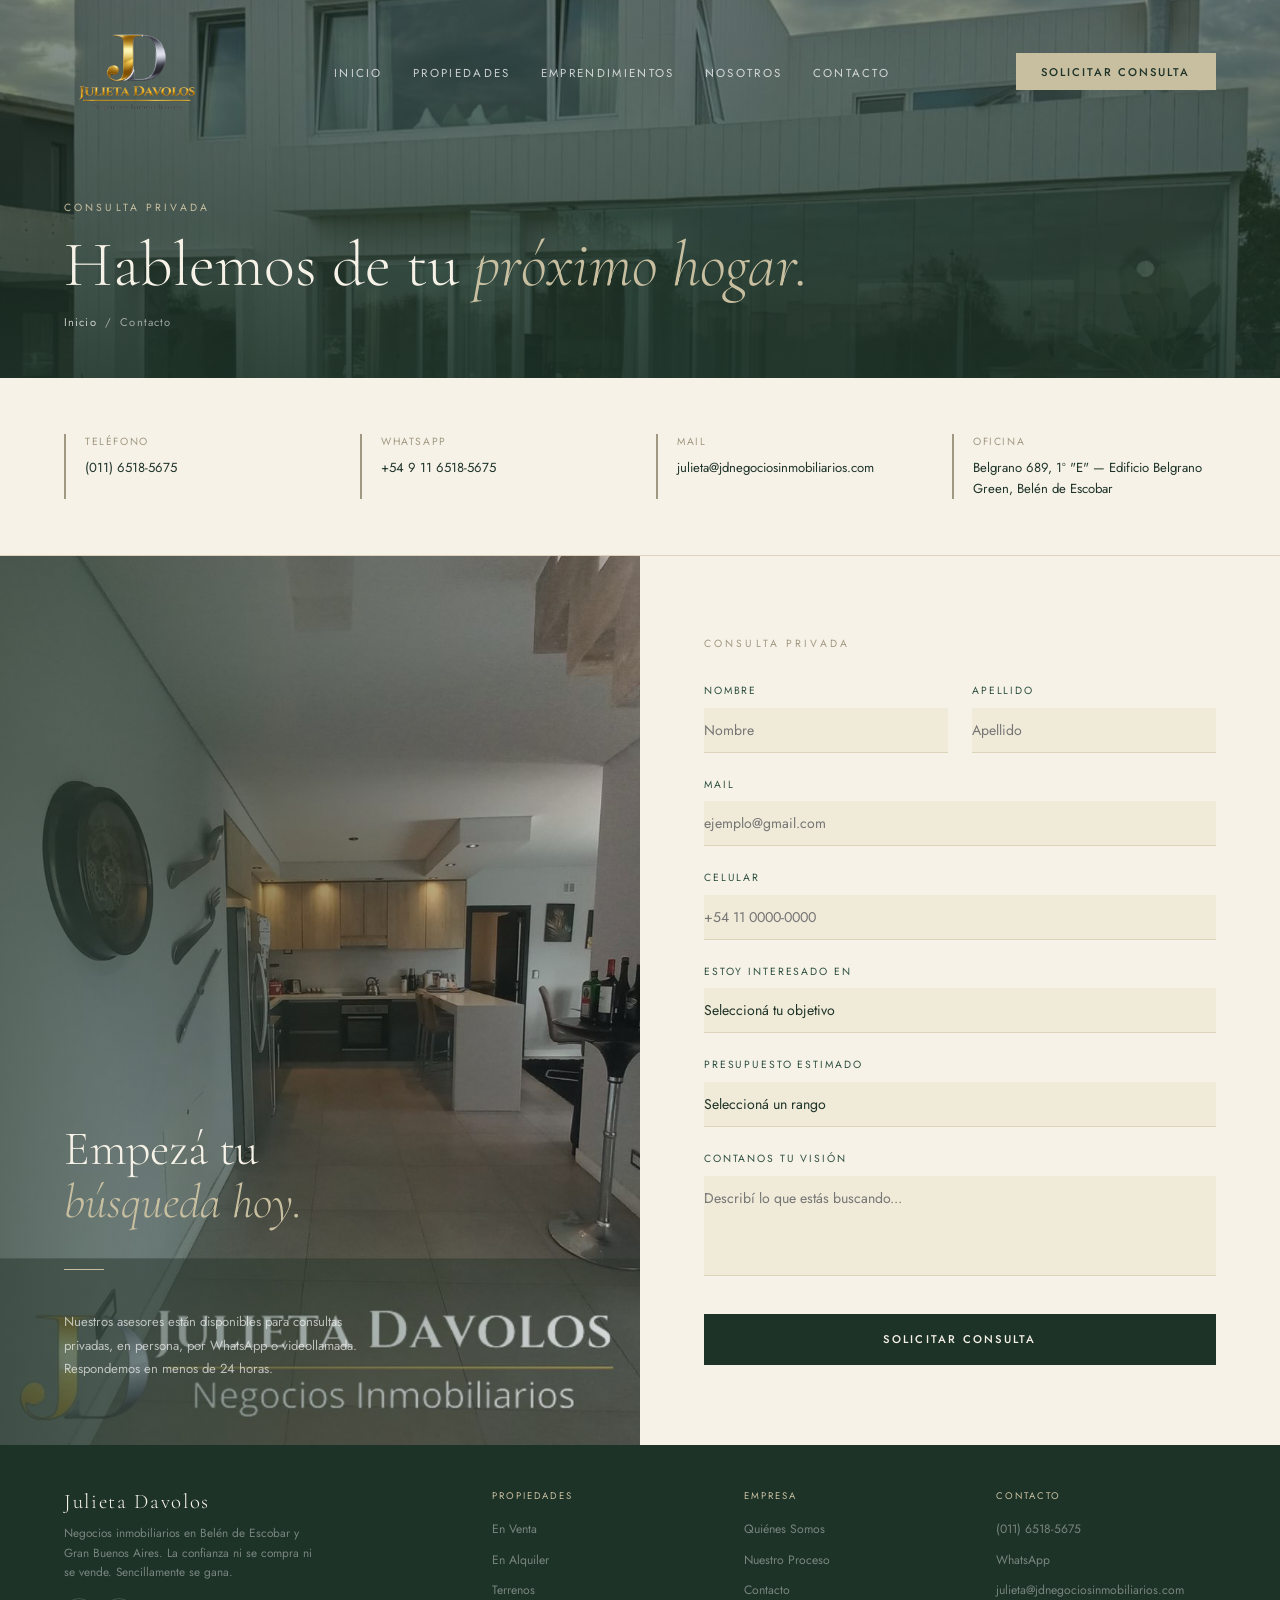
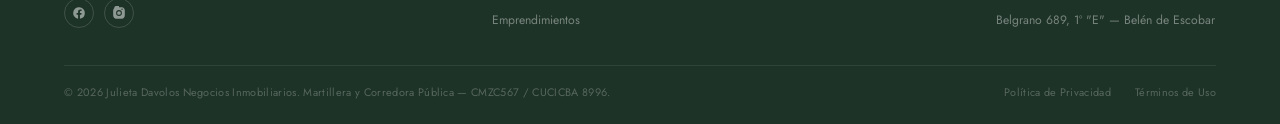
<file: pages/contacto.html>
<!DOCTYPE html>
<html lang="es-AR">
<head>
<meta charset="UTF-8">
<meta name="viewport" content="width=device-width, initial-scale=1.0">
<title>Contacto — Julieta Davolos Negocios Inmobiliarios</title>
<meta name="description" content="Contactá a Julieta Davolos Negocios Inmobiliarios: WhatsApp, teléfono, mail y oficina en Belén de Escobar.">
<link rel="preconnect" href="https://fonts.googleapis.com">
<link href="https://fonts.googleapis.com/css2?family=Cormorant+Garamond:ital,wght@0,300;0,400;0,600;1,300;1,400&family=Jost:wght@300;400;500&display=swap" rel="stylesheet">
<link rel="icon" type="image/x-icon" href="../favicon.png">
<link rel="stylesheet" href="../css/styles.css">
</head>
<body>

<!-- NAV -->
<nav id="mainNav">
  <a href="../index.html" class="nav-logo"><img src="../favicon.png" alt="Julieta Davolos Negocios Inmobiliarios"></a>
  <ul class="nav-links">
    <li><a href="../index.html">Inicio</a></li>
    <li><a href="propiedades.html">Propiedades</a></li>
    <li><a href="emprendimientos.html">Emprendimientos</a></li>
    <li><a href="nosotros.html">Nosotros</a></li>
    <li><a href="contacto.html">Contacto</a></li>
  </ul>
  <a href="contacto.html" class="nav-cta">Solicitar Consulta</a>
  <button type="button" class="nav-toggle" id="navToggle" aria-label="Abrir menú" aria-expanded="false">
    <span></span>
    <span></span>
    <span></span>
  </button>
</nav>

<!-- MOBILE NAV OVERLAY -->
<div class="nav-mobile" id="navMobile" role="navigation" aria-label="Menú principal móvil">
  <a href="../index.html">Inicio</a>
  <a href="propiedades.html">Propiedades</a>
  <a href="emprendimientos.html">Emprendimientos</a>
  <a href="nosotros.html">Nosotros</a>
  <a href="contacto.html">Contacto</a>
  <a href="contacto.html" class="nav-cta-mobile">Solicitar Consulta</a>
</div>

<!-- PAGE HERO -->
<section class="page-hero">
  <div class="page-hero-bg" style="background-image:url('../assets/images/propiedades/8694115/2.jpg');"></div>
  <div class="page-hero-overlay"></div>
  <div class="page-hero-content">
    <span class="eyebrow">Consulta Privada</span>
    <h1>Hablemos de tu <em>próximo hogar.</em></h1>
    <div class="breadcrumb"><a href="../index.html">Inicio</a> &nbsp;/&nbsp; Contacto</div>
  </div>
</section>

<!-- INFO STRIP -->
<div class="contact-info-strip">
  <div class="contact-info-item">
    <strong>Teléfono</strong>
    <a href="tel:+5491165185675">(011) 6518-5675</a>
  </div>
  <div class="contact-info-item">
    <strong>WhatsApp</strong>
    <a href="https://api.whatsapp.com/send?phone=5491165185675&text=Hola%20Julieta%2C%20quiero%20hacer%20una%20consulta" target="_blank" rel="noopener">+54 9 11 6518-5675</a>
  </div>
  <div class="contact-info-item">
    <strong>Mail</strong>
    <a href="mailto:julieta@jdnegociosinmobiliarios.com">julieta@jdnegociosinmobiliarios.com</a>
  </div>
  <div class="contact-info-item">
    <strong>Oficina</strong>
    <span>Belgrano 689, 1º "E" — Edificio Belgrano Green, Belén de Escobar</span>
  </div>
</div>

<!-- CONTACT / FORM -->
<section class="contact-section">
  <div class="contact-left">
    <div class="contact-left-overlay">
      <h2>Empezá tu<br><em>búsqueda hoy.</em></h2>
      <div class="divider"></div>
      <p>Nuestros asesores están disponibles para consultas privadas, en persona, por WhatsApp o videollamada. Respondemos en menos de 24 horas.</p>
    </div>
  </div>
  <div class="contact-right">
    <span class="eyebrow">Consulta Privada</span>
    <form onsubmit="handleSubmit(event)">
      <div class="form-row">
        <div class="form-group">
          <label for="fname">Nombre</label>
          <input type="text" id="fname" placeholder="Nombre">
        </div>
        <div class="form-group">
          <label for="lname">Apellido</label>
          <input type="text" id="lname" placeholder="Apellido">
        </div>
      </div>
      <div class="form-group">
        <label for="email">Mail</label>
        <input type="email" id="email" placeholder="ejemplo@gmail.com">
      </div>
      <div class="form-group">
        <label for="phone">Celular</label>
        <input type="tel" id="phone" placeholder="+54 11 0000-0000">
      </div>
      <div class="form-group">
        <label for="intent">Estoy interesado en</label>
        <select id="intent">
          <option value="">Seleccioná tu objetivo</option>
          <option>Comprar una propiedad</option>
          <option>Invertir en inmobiliaria</option>
          <option>Alquilar una propiedad</option>
          <option>Vender mi propiedad</option>
          <option>Tasar mi propiedad</option>
        </select>
      </div>
      <div class="form-group">
        <label for="budget">Presupuesto estimado</label>
        <select id="budget">
          <option value="">Seleccioná un rango</option>
          <option>Hasta USD 150.000</option>
          <option>USD 150.000 – USD 300.000</option>
          <option>USD 300.000 – USD 500.000</option>
          <option>Más de USD 500.000</option>
        </select>
      </div>
      <div class="form-group">
        <label for="message">Contanos tu visión</label>
        <textarea id="message" placeholder="Describí lo que estás buscando..."></textarea>
      </div>
      <button type="submit" class="form-submit" id="submitBtn">Solicitar Consulta</button>
    </form>
    <p id="form-success" style="display:none; margin-top:1.2rem; font-size:0.82rem; color:#4A6B5A; letter-spacing:0.05em;">
      ✓ Gracias — un miembro de nuestro equipo se va a comunicar con vos en menos de 24 horas.
    </p>
  </div>
</section>

<!-- FOOTER -->
<footer>
  <div class="footer-grid">
    <div class="footer-brand">
      <span class="logo">Julieta Davolos</span>
      <p>Negocios inmobiliarios en Belén de Escobar y Gran Buenos Aires. La confianza ni se compra ni se vende. Sencillamente se gana.</p>
      <div class="footer-social">
        <a href="https://www.facebook.com/julietanegociosinmobiliarios" target="_blank" rel="noopener" aria-label="Facebook"><svg viewBox="0 0 24 24"><path d="M22 12a10 10 0 1 0-11.56 9.88v-6.99H7.9V12h2.54V9.8c0-2.5 1.49-3.89 3.78-3.89 1.1 0 2.24.2 2.24.2v2.46h-1.26c-1.24 0-1.63.77-1.63 1.56V12h2.78l-.44 2.89h-2.34v6.99A10 10 0 0 0 22 12Z"/></svg></a>
        <a href="https://www.instagram.com/julietanegociosinmobiliarios/" target="_blank" rel="noopener" aria-label="Instagram"><svg viewBox="0 0 24 24"><path d="M12 2c2.72 0 3.06.01 4.12.06 1.06.05 1.79.22 2.43.47.66.26 1.21.6 1.76 1.15.5.5.9 1.1 1.15 1.76.25.64.42 1.37.47 2.43.05 1.06.06 1.4.06 4.13s-.01 3.06-.06 4.12c-.05 1.06-.22 1.79-.47 2.43a4.9 4.9 0 0 1-1.15 1.76 4.9 4.9 0 0 1-1.76 1.15c-.64.25-1.37.42-2.43.47-1.06.05-1.4.06-4.12.06s-3.06-.01-4.13-.06c-1.06-.05-1.79-.22-2.43-.47a4.9 4.9 0 0 1-1.76-1.15 4.9 4.9 0 0 1-1.15-1.76c-.25-.64-.42-1.37-.47-2.43C2.01 15.06 2 14.72 2 12s.01-3.06.06-4.12c.05-1.06.22-1.79.47-2.43.26-.66.6-1.21 1.15-1.76A4.9 4.9 0 0 1 5.44.54C6.08.29 6.81.12 7.87.07 8.94.02 9.28 0 12 0Zm0 5a5 5 0 1 0 0 10 5 5 0 0 0 0-10Zm0 8.2a3.2 3.2 0 1 1 0-6.4 3.2 3.2 0 0 1 0 6.4Zm5.2-8.4a1.17 1.17 0 1 0 0-2.34 1.17 1.17 0 0 0 0 2.34Z"/></svg></a>
      </div>
    </div>
    <div class="footer-col">
      <h4>Propiedades</h4>
      <ul>
        <li><a href="propiedades.html?filtro=venta">En Venta</a></li>
        <li><a href="propiedades.html?filtro=alquiler">En Alquiler</a></li>
        <li><a href="propiedades.html?filtro=terreno">Terrenos</a></li>
        <li><a href="emprendimientos.html">Emprendimientos</a></li>
      </ul>
    </div>
    <div class="footer-col">
      <h4>Empresa</h4>
      <ul>
        <li><a href="nosotros.html">Quiénes Somos</a></li>
        <li><a href="nosotros.html#proceso">Nuestro Proceso</a></li>
        <li><a href="contacto.html">Contacto</a></li>
      </ul>
    </div>
    <div class="footer-col">
      <h4>Contacto</h4>
      <ul>
        <li><a href="tel:+5491165185675">(011) 6518-5675</a></li>
        <li><a href="https://api.whatsapp.com/send?phone=5491165185675" target="_blank" rel="noopener">WhatsApp</a></li>
        <li><a href="mailto:julieta@jdnegociosinmobiliarios.com">julieta@jdnegociosinmobiliarios.com</a></li>
        <li><span>Belgrano 689, 1º "E" — Belén de Escobar</span></li>
      </ul>
    </div>
  </div>
  <div class="footer-bottom">
    <p>© 2026 Julieta Davolos Negocios Inmobiliarios. Martillera y Corredora Pública — CMZC567 / CUCICBA 8996.</p>
    <div class="footer-bottom-links">
      <a href="#">Política de Privacidad</a>
      <a href="#">Términos de Uso</a>
    </div>
  </div>
</footer>
<script>window.SITE_BASE = '../';</script>
<script src="../js/script.js"></script>
</body>
</html>
</file>
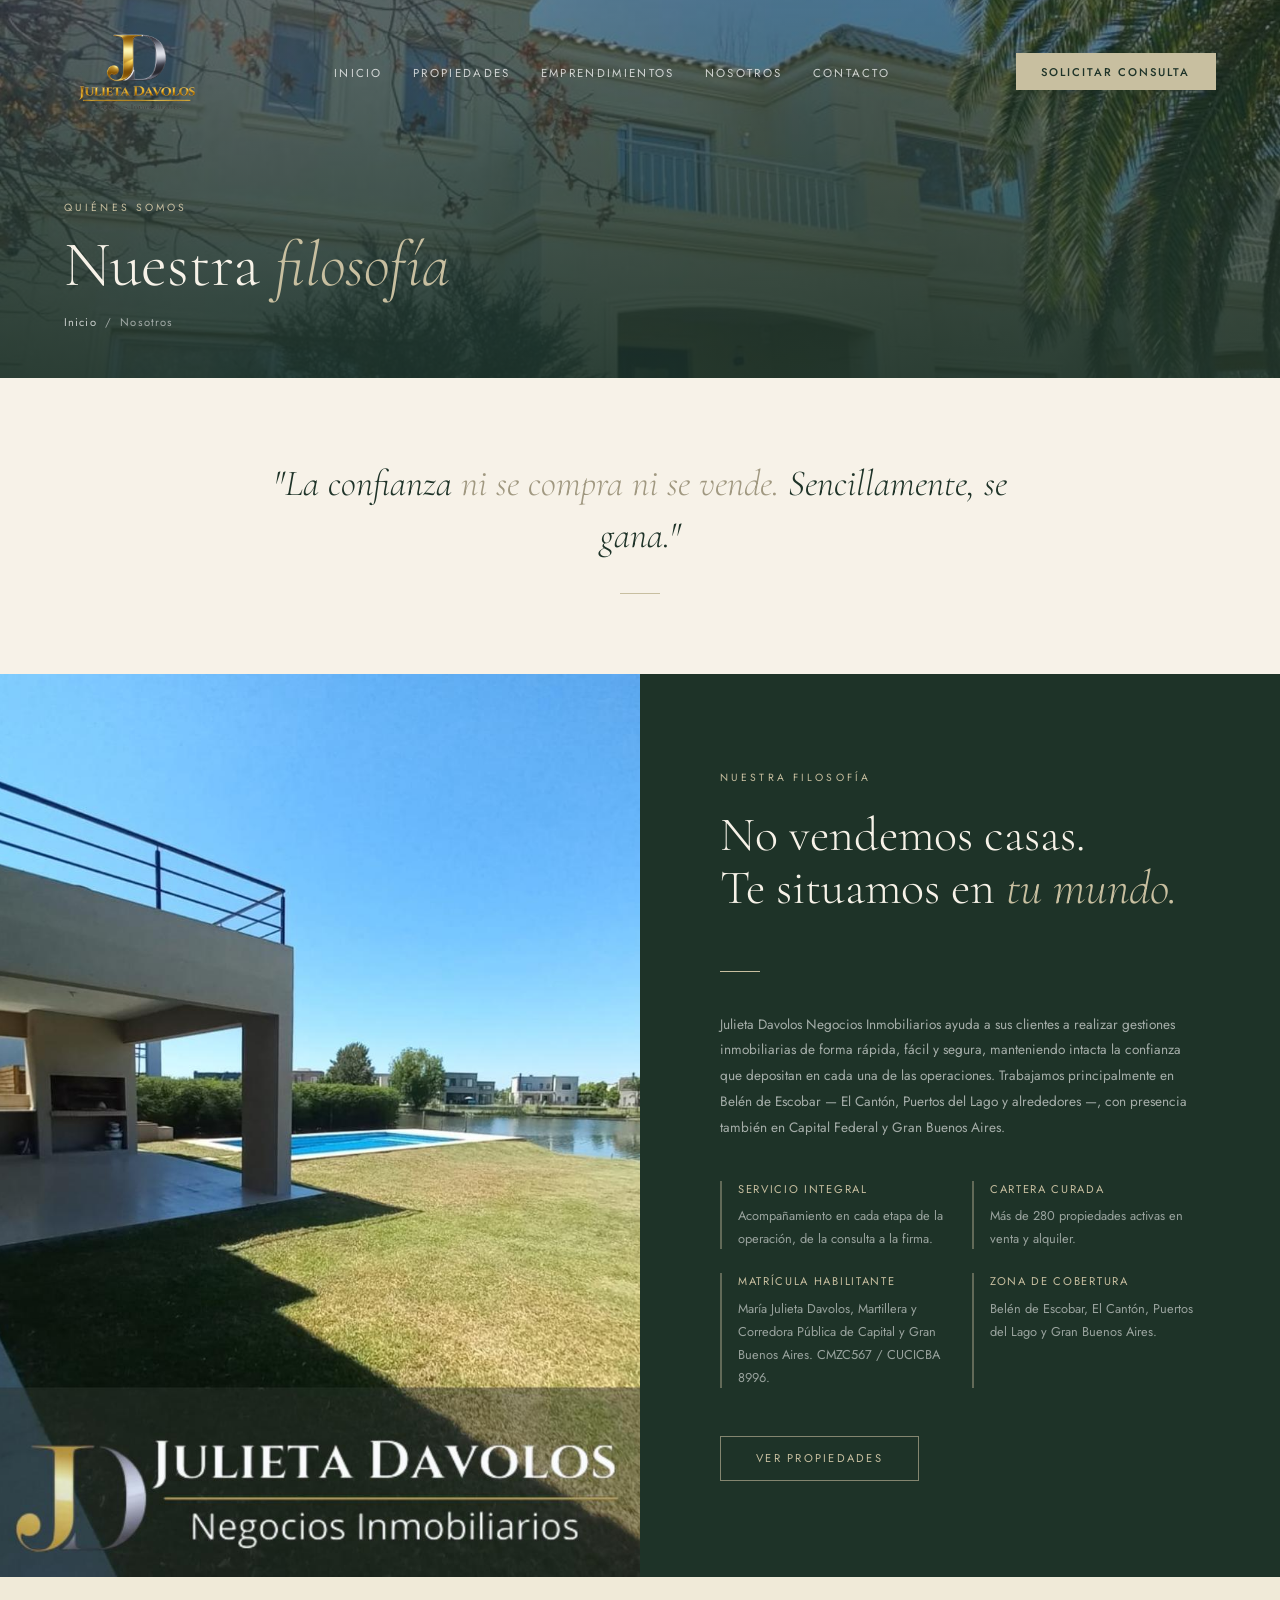
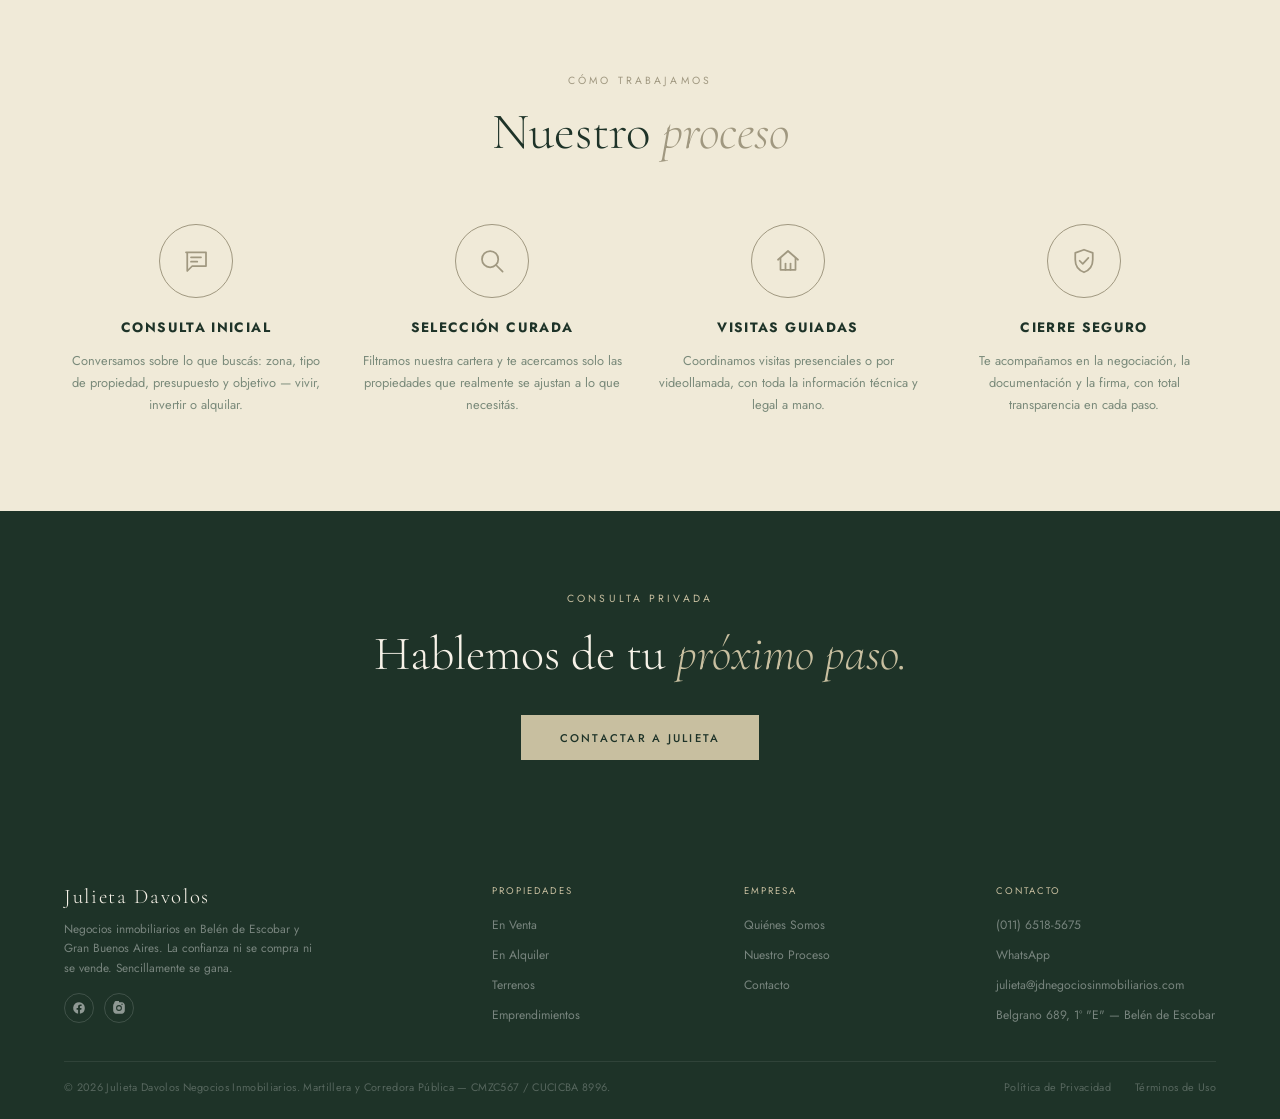
<file: pages/nosotros.html>
<!DOCTYPE html>
<html lang="es-AR">
<head>
<meta charset="UTF-8">
<meta name="viewport" content="width=device-width, initial-scale=1.0">
<title>Nosotros — Julieta Davolos Negocios Inmobiliarios</title>
<meta name="description" content="Conocé a Julieta Davolos Negocios Inmobiliarios: filosofía, matrícula y proceso de trabajo en Belén de Escobar y Gran Buenos Aires.">
<link rel="preconnect" href="https://fonts.googleapis.com">
<link href="https://fonts.googleapis.com/css2?family=Cormorant+Garamond:ital,wght@0,300;0,400;0,600;1,300;1,400&family=Jost:wght@300;400;500&display=swap" rel="stylesheet">
<link rel="icon" type="image/x-icon" href="../favicon.png">
<link rel="stylesheet" href="../css/styles.css">
</head>
<body>

<!-- NAV -->
<nav id="mainNav">
  <a href="../index.html" class="nav-logo"><img src="../favicon.png" alt="Julieta Davolos Negocios Inmobiliarios"></a>
  <ul class="nav-links">
    <li><a href="../index.html">Inicio</a></li>
    <li><a href="propiedades.html">Propiedades</a></li>
    <li><a href="emprendimientos.html">Emprendimientos</a></li>
    <li><a href="nosotros.html">Nosotros</a></li>
    <li><a href="contacto.html">Contacto</a></li>
  </ul>
  <a href="contacto.html" class="nav-cta">Solicitar Consulta</a>
  <button type="button" class="nav-toggle" id="navToggle" aria-label="Abrir menú" aria-expanded="false">
    <span></span>
    <span></span>
    <span></span>
  </button>
</nav>

<!-- MOBILE NAV OVERLAY -->
<div class="nav-mobile" id="navMobile" role="navigation" aria-label="Menú principal móvil">
  <a href="../index.html">Inicio</a>
  <a href="propiedades.html">Propiedades</a>
  <a href="emprendimientos.html">Emprendimientos</a>
  <a href="nosotros.html">Nosotros</a>
  <a href="contacto.html">Contacto</a>
  <a href="contacto.html" class="nav-cta-mobile">Solicitar Consulta</a>
</div>

<!-- PAGE HERO -->
<section class="page-hero">
  <div class="page-hero-bg" style="background-image:url('../assets/images/propiedades/propiedad-4.jpg');"></div>
  <div class="page-hero-overlay"></div>
  <div class="page-hero-content">
    <span class="eyebrow">Quiénes Somos</span>
    <h1>Nuestra <em>filosofía</em></h1>
    <div class="breadcrumb"><a href="../index.html">Inicio</a> &nbsp;/&nbsp; Nosotros</div>
  </div>
</section>

<!-- QUOTE INTRO -->
<section class="quote-intro fade-up">
  <p>"La confianza <em>ni se compra ni se vende.</em> Sencillamente, se gana."</p>
  <div class="divider"></div>
</section>

<!-- ABOUT SECTION -->
<section class="about-section">
  <div class="about-image" style="background-image:url('../assets/images/propiedades/7661682.jpg');"></div>
  <div class="about-content">
    <span class="eyebrow">Nuestra Filosofía</span>
    <h2>No vendemos casas.<br>Te situamos en <em>tu mundo.</em></h2>
    <div class="divider"></div>
    <p>Julieta Davolos Negocios Inmobiliarios ayuda a sus clientes a realizar gestiones inmobiliarias de forma rápida, fácil y segura, manteniendo intacta la confianza que depositan en cada una de las operaciones. Trabajamos principalmente en Belén de Escobar — El Cantón, Puertos del Lago y alrededores —, con presencia también en Capital Federal y Gran Buenos Aires.</p>
    <div class="about-features">
      <div class="about-feature">
        <strong>Servicio Integral</strong>
        <span>Acompañamiento en cada etapa de la operación, de la consulta a la firma.</span>
      </div>
      <div class="about-feature">
        <strong>Cartera Curada</strong>
        <span>Más de 280 propiedades activas en venta y alquiler.</span>
      </div>
      <div class="about-feature">
        <strong>Matrícula Habilitante</strong>
        <span>María Julieta Davolos, Martillera y Corredora Pública de Capital y Gran Buenos Aires. CMZC567 / CUCICBA 8996.</span>
      </div>
      <div class="about-feature">
        <strong>Zona de Cobertura</strong>
        <span>Belén de Escobar, El Cantón, Puertos del Lago y Gran Buenos Aires.</span>
      </div>
    </div>
    <a href="propiedades.html" class="btn-outline-gold">Ver propiedades</a>
  </div>
</section>

<!-- PROCESO -->
<section class="proceso-section" id="proceso">
  <div class="proceso-header fade-up">
    <span class="eyebrow" style="color:var(--gold-dark); font-size:0.65rem; letter-spacing:0.3em; text-transform:uppercase; display:block; margin-bottom:1rem;">Cómo Trabajamos</span>
    <h2 class="section-title">Nuestro <em>proceso</em></h2>
  </div>
  <div class="proceso-steps">
    <div class="proceso-step fade-up">
      <div class="step-num"><svg viewBox="0 0 24 24" fill="none" stroke="currentColor" stroke-width="1.4" stroke-linecap="round" stroke-linejoin="round"><path d="M4 5h16v11H9l-4 4V5Z"/><line x1="8" y1="9" x2="16" y2="9"/><line x1="8" y1="12.5" x2="13" y2="12.5"/></svg></div>
      <h3>Consulta Inicial</h3>
      <p>Conversamos sobre lo que buscás: zona, tipo de propiedad, presupuesto y objetivo — vivir, invertir o alquilar.</p>
    </div>
    <div class="proceso-step fade-up">
      <div class="step-num"><svg viewBox="0 0 24 24" fill="none" stroke="currentColor" stroke-width="1.4" stroke-linecap="round" stroke-linejoin="round"><circle cx="10.5" cy="10.5" r="6.5"/><line x1="15.2" y1="15.2" x2="20.5" y2="20.5"/></svg></div>
      <h3>Selección Curada</h3>
      <p>Filtramos nuestra cartera y te acercamos solo las propiedades que realmente se ajustan a lo que necesitás.</p>
    </div>
    <div class="proceso-step fade-up">
      <div class="step-num"><svg viewBox="0 0 24 24" fill="none" stroke="currentColor" stroke-width="1.4" stroke-linecap="round" stroke-linejoin="round"><path d="M4 11 12 4l8 7"/><path d="M6 10v9h12v-9"/><line x1="10" y1="19" x2="10" y2="14" stroke-linecap="round"/><line x1="14" y1="19" x2="14" y2="14" stroke-linecap="round"/></svg></div>
      <h3>Visitas Guiadas</h3>
      <p>Coordinamos visitas presenciales o por videollamada, con toda la información técnica y legal a mano.</p>
    </div>
    <div class="proceso-step fade-up">
      <div class="step-num"><svg viewBox="0 0 24 24" fill="none" stroke="currentColor" stroke-width="1.4" stroke-linecap="round" stroke-linejoin="round"><path d="M12 3 5 5.5V11c0 5 3 8.5 7 10 4-1.5 7-5 7-10V5.5L12 3Z"/><path d="M8.5 11.8 11 14.3 15.5 9.5"/></svg></div>
      <h3>Cierre Seguro</h3>
      <p>Te acompañamos en la negociación, la documentación y la firma, con total transparencia en cada paso.</p>
    </div>
  </div>
</section>

<!-- CTA BAND -->
<section class="cta-band fade-up">
  <span class="eyebrow">Consulta Privada</span>
  <h2>Hablemos de tu <em>próximo paso.</em></h2>
  <a href="contacto.html" class="btn-gold">Contactar a Julieta</a>
</section>

<!-- FOOTER -->
<footer>
  <div class="footer-grid">
    <div class="footer-brand">
      <span class="logo">Julieta Davolos</span>
      <p>Negocios inmobiliarios en Belén de Escobar y Gran Buenos Aires. La confianza ni se compra ni se vende. Sencillamente se gana.</p>
      <div class="footer-social">
        <a href="https://www.facebook.com/julietanegociosinmobiliarios" target="_blank" rel="noopener" aria-label="Facebook"><svg viewBox="0 0 24 24"><path d="M22 12a10 10 0 1 0-11.56 9.88v-6.99H7.9V12h2.54V9.8c0-2.5 1.49-3.89 3.78-3.89 1.1 0 2.24.2 2.24.2v2.46h-1.26c-1.24 0-1.63.77-1.63 1.56V12h2.78l-.44 2.89h-2.34v6.99A10 10 0 0 0 22 12Z"/></svg></a>
        <a href="https://www.instagram.com/julietanegociosinmobiliarios/" target="_blank" rel="noopener" aria-label="Instagram"><svg viewBox="0 0 24 24"><path d="M12 2c2.72 0 3.06.01 4.12.06 1.06.05 1.79.22 2.43.47.66.26 1.21.6 1.76 1.15.5.5.9 1.1 1.15 1.76.25.64.42 1.37.47 2.43.05 1.06.06 1.4.06 4.13s-.01 3.06-.06 4.12c-.05 1.06-.22 1.79-.47 2.43a4.9 4.9 0 0 1-1.15 1.76 4.9 4.9 0 0 1-1.76 1.15c-.64.25-1.37.42-2.43.47-1.06.05-1.4.06-4.12.06s-3.06-.01-4.13-.06c-1.06-.05-1.79-.22-2.43-.47a4.9 4.9 0 0 1-1.76-1.15 4.9 4.9 0 0 1-1.15-1.76c-.25-.64-.42-1.37-.47-2.43C2.01 15.06 2 14.72 2 12s.01-3.06.06-4.12c.05-1.06.22-1.79.47-2.43.26-.66.6-1.21 1.15-1.76A4.9 4.9 0 0 1 5.44.54C6.08.29 6.81.12 7.87.07 8.94.02 9.28 0 12 0Zm0 5a5 5 0 1 0 0 10 5 5 0 0 0 0-10Zm0 8.2a3.2 3.2 0 1 1 0-6.4 3.2 3.2 0 0 1 0 6.4Zm5.2-8.4a1.17 1.17 0 1 0 0-2.34 1.17 1.17 0 0 0 0 2.34Z"/></svg></a>
      </div>
    </div>
    <div class="footer-col">
      <h4>Propiedades</h4>
      <ul>
        <li><a href="propiedades.html?filtro=venta">En Venta</a></li>
        <li><a href="propiedades.html?filtro=alquiler">En Alquiler</a></li>
        <li><a href="propiedades.html?filtro=terreno">Terrenos</a></li>
        <li><a href="emprendimientos.html">Emprendimientos</a></li>
      </ul>
    </div>
    <div class="footer-col">
      <h4>Empresa</h4>
      <ul>
        <li><a href="nosotros.html">Quiénes Somos</a></li>
        <li><a href="nosotros.html#proceso">Nuestro Proceso</a></li>
        <li><a href="contacto.html">Contacto</a></li>
      </ul>
    </div>
    <div class="footer-col">
      <h4>Contacto</h4>
      <ul>
        <li><a href="tel:+5491165185675">(011) 6518-5675</a></li>
        <li><a href="https://api.whatsapp.com/send?phone=5491165185675" target="_blank" rel="noopener">WhatsApp</a></li>
        <li><a href="mailto:julieta@jdnegociosinmobiliarios.com">julieta@jdnegociosinmobiliarios.com</a></li>
        <li><span>Belgrano 689, 1º "E" — Belén de Escobar</span></li>
      </ul>
    </div>
  </div>
  <div class="footer-bottom">
    <p>© 2026 Julieta Davolos Negocios Inmobiliarios. Martillera y Corredora Pública — CMZC567 / CUCICBA 8996.</p>
    <div class="footer-bottom-links">
      <a href="#">Política de Privacidad</a>
      <a href="#">Términos de Uso</a>
    </div>
  </div>
</footer>
<script>window.SITE_BASE = '../';</script>
<script src="../js/script.js"></script>
</body>
</html>
</file>
<file: css/styles.css>
*, *::before, *::after { margin: 0; padding: 0; box-sizing: border-box; }

  :root {
    --cream: #F0EAD8;
    --stone: #DDD4BB;
    --bark: #1E3328;
    --bark-light: #2D5040;
    --sage: #4A6B5A;
    --gold: #C8BFA0;
    --gold-dark: #A09880;
    --white: #F7F2E8;
    --charcoal: #1E3328;
    --text-muted: #7A8A7A;
    --font-display: 'Cormorant Garamond', serif;
    --font-body: 'Jost', sans-serif;
  }

  html { scroll-behavior: smooth; }

  body {
    font-family: var(--font-body);
    background: var(--cream);
    color: var(--bark);
    overflow-x: hidden;
  }

  /* NAV */
  nav {
    position: fixed;
    top: 0; left: 0; right: 0;
    z-index: 100;
    display: flex;
    align-items: center;
    justify-content: space-between;
    padding: 1.5rem 4rem;
    background: transparent;
    transition: background 0.4s, backdrop-filter 0.4s;
  }
  nav.scrolled {
    background: rgba(30,51,40,0.94);
    -webkit-backdrop-filter: blur(12px);
    backdrop-filter: blur(12px);
  }
  .nav-logo {
    font-family: var(--font-display);
    font-size: 1.5rem;
    font-weight: 300;
    color: var(--white);
    letter-spacing: 0.1em;
    text-decoration: none;
    display: flex;
    align-items: center;
    gap: 0.7rem;
  }
  .nav-logo img {
    height: 95px;
    width: auto;
    display: block;
    padding: 6px 10px;
    border-radius: 3px;
  }
  .nav-links {
    display: flex;
    gap: 1.9rem;
    list-style: none;
  }
  .nav-links a {
    font-family: var(--font-body);
    font-size: 0.72rem;
    font-weight: 400;
    letter-spacing: 0.2em;
    text-transform: uppercase;
    color: rgba(255,255,255,0.75);
    text-decoration: none;
    transition: color 0.2s;
  }
  .nav-links a:hover { color: var(--gold); }
  .nav-cta {
    font-family: var(--font-body);
    font-size: 0.7rem;
    font-weight: 500;
    letter-spacing: 0.18em;
    text-transform: uppercase;
    color: var(--charcoal);
    background: var(--gold);
    padding: 0.65rem 1.6rem;
    text-decoration: none;
    transition: background 0.2s;
  }
  .nav-cta:hover { background: var(--gold-dark); color: var(--white); }

  /* HERO */
  .hero {
    position: relative;
    height: 100vh;
    min-height: 700px;
    display: flex;
    align-items: flex-end;
    overflow: hidden;
  }
  .hero-bg {
    position: absolute;
    inset: 0;
    background:
      linear-gradient(to bottom, rgba(30,51,40,0.30) 0%, rgba(30,51,40,0.08) 40%, rgba(30,51,40,0.68) 100%),
      url('../assets/images/hero/hero.jpg') center/cover no-repeat;
  }
  .hero-content {
    position: relative;
    z-index: 2;
    padding: 0 4rem 5rem;
    width: 100%;
    display: flex;
    align-items: flex-end;
    justify-content: space-between;
  }
  .hero-headline h1 {
    font-family: var(--font-display);
    font-size: clamp(3.5rem, 8vw, 7rem);
    font-weight: 300;
    color: var(--white);
    line-height: 0.95;
    letter-spacing: -0.01em;
  }
  .hero-headline h1 em {
    font-style: italic;
    color: var(--gold);
    font-weight: 300;
  }
  .hero-stats {
    display: flex;
    gap: 3rem;
    align-items: flex-end;
  }
  .hero-stat {
    text-align: center;
  }
  .hero-stat .num {
    font-family: var(--font-display);
    font-size: clamp(1.15rem, 5vw, 2.8rem);
    font-weight: 300;
    color: var(--white);
    line-height: 1;
    white-space: nowrap;
  }
  .hero-stat .label {
    font-size: 0.65rem;
    letter-spacing: 0.2em;
    text-transform: uppercase;
    color: rgba(255,255,255,0.6);
    margin-top: 0.3rem;
    display: block;
  }

  /* FILTER SECTION */
  .filter-section {
    background: var(--white);
    padding: 4rem;
  }
  .filter-header {
    display: flex;
    justify-content: space-between;
    align-items: flex-end;
    margin-bottom: 2.5rem;
  }
  .section-title {
    font-family: var(--font-display);
    font-size: clamp(2rem, 4vw, 3.2rem);
    font-weight: 300;
    line-height: 1.1;
    color: var(--bark);
  }
  .section-title em {
    font-style: italic;
    color: var(--gold-dark);
  }
  .filter-note {
    font-size: 0.75rem;
    color: var(--text-muted);
    letter-spacing: 0.05em;
    text-align: right;
    max-width: 180px;
    line-height: 1.6;
  }
  .filter-tabs {
    display: flex;
    gap: 0.8rem;
    margin-bottom: 3rem;
  }
  .filter-tab {
    font-family: var(--font-body);
    font-size: 0.7rem;
    font-weight: 400;
    letter-spacing: 0.18em;
    text-transform: uppercase;
    padding: 0.6rem 1.8rem;
    border: 1px solid var(--bark);
    background: transparent;
    color: var(--bark);
    cursor: pointer;
    transition: all 0.2s;
  }
  .filter-tab.active {
    background: var(--bark);
    color: var(--cream);
  }
  .filter-tab:hover:not(.active) {
    background: var(--stone);
  }

  /* PROPERTY CARDS */
  .property-card {
    position: relative;
    height: 520px;
    overflow: hidden;
    margin-bottom: 1.5rem;
    cursor: pointer;
  }
  .property-card img {
    width: 100%;
    height: 100%;
    object-fit: cover;
    transition: transform 0.7s ease;
  }
  .property-card:hover img { transform: scale(1.04); }
  .property-overlay {
    position: absolute;
    inset: 0;
    background: linear-gradient(to top, rgba(20,35,28,0.95) 0%, rgba(20,35,28,0.55) 45%, rgba(20,35,28,0.05) 80%);
  }
  .property-badge {
    position: absolute;
    top: 1.5rem;
    right: 1.5rem;
    font-size: 0.6rem;
    letter-spacing: 0.2em;
    text-transform: uppercase;
    color: var(--charcoal);
    background: var(--gold);
    padding: 0.4rem 0.9rem;
  }
  .property-info {
    position: absolute;
    bottom: 0;
    left: 0;
    right: 0;
    padding: 2rem;
    display: flex;
    justify-content: space-between;
    align-items: flex-end;
  }
  .property-location {
    font-size: 0.65rem;
    letter-spacing: 0.2em;
    text-transform: uppercase;
    color: var(--gold);
    margin-bottom: 0.5rem;
    display: flex;
    align-items: center;
    gap: 0.3rem;
  }
  .property-name {
    font-family: var(--font-display);
    font-size: 2.4rem;
    font-weight: 300;
    color: var(--white);
    line-height: 1.15;
    margin-bottom: 0.7rem;
    text-shadow: 0 2px 10px rgba(0,0,0,0.45);
  }
  .property-desc {
    font-size: 0.78rem;
    color: rgba(255,255,255,0.65);
    max-width: 380px;
    line-height: 1.7;
    margin-bottom: 1rem;
    text-shadow: 0 1px 6px rgba(0,0,0,0.4);
  }
  .property-meta {
    display: flex;
    gap: 1.2rem;
    margin-bottom: 1rem;
  }
  .property-meta span {
    font-size: 0.65rem;
    letter-spacing: 0.1em;
    color: rgba(255,255,255,0.55);
    display: flex;
    align-items: center;
    gap: 0.3rem;
  }
  .property-price {
    font-family: var(--font-display);
    font-size: 1.6rem;
    font-weight: 300;
    color: var(--white);
  }
  .property-price span {
    font-size: 0.65rem;
    font-family: var(--font-body);
    letter-spacing: 0.1em;
    color: rgba(255,255,255,0.5);
    vertical-align: middle;
    margin-right: 0.3rem;
  }
  .view-btn {
    font-family: var(--font-body);
    font-size: 0.65rem;
    letter-spacing: 0.2em;
    text-transform: uppercase;
    color: var(--charcoal);
    background: var(--white);
    padding: 0.75rem 1.5rem;
    border: none;
    cursor: pointer;
    transition: background 0.2s;
    white-space: nowrap;
    text-decoration: none;
    display: inline-block;
  }
  .view-btn:hover { background: var(--gold); }
  .view-btn:visited { color: var(--charcoal); }

  /* ABOUT / VALUE SECTION */
  .about-section {
    display: grid;
    grid-template-columns: 1fr 1fr;
    min-height: 600px;
  }
  .about-image {
    background: url('../assets/images/propiedades/8694115/1.jpg') center/cover;
  }
  .about-content {
    background: var(--bark);
    padding: 6rem 5rem;
    display: flex;
    flex-direction: column;
    justify-content: center;
  }
  .about-content .eyebrow {
    font-size: 0.65rem;
    letter-spacing: 0.3em;
    text-transform: uppercase;
    color: var(--gold);
    margin-bottom: 1.5rem;
  }
  .about-content h2 {
    font-family: var(--font-display);
    font-size: 3rem;
    font-weight: 300;
    color: var(--white);
    line-height: 1.1;
    margin-bottom: 2rem;
  }
  .about-content h2 em { font-style: italic; color: var(--gold); }
  .about-content p {
    font-size: 0.85rem;
    color: rgba(255,255,255,0.6);
    line-height: 1.9;
    margin-bottom: 2.5rem;
  }
  .about-features {
    display: grid;
    grid-template-columns: 1fr 1fr;
    gap: 1.5rem;
    margin-bottom: 3rem;
  }
  .about-feature {
    border-left: 2px solid rgba(200,191,160,0.40);
    padding-left: 1rem;
  }
  .about-feature strong {
    display: block;
    font-size: 0.7rem;
    letter-spacing: 0.15em;
    text-transform: uppercase;
    color: var(--gold);
    margin-bottom: 0.4rem;
    font-weight: 400;
  }
  .about-feature span {
    font-size: 0.8rem;
    color: rgba(255,255,255,0.55);
    line-height: 1.5;
  }
  .btn-outline-gold {
    display: inline-block;
    font-size: 0.7rem;
    letter-spacing: 0.2em;
    text-transform: uppercase;
    color: var(--gold);
    border: 1px solid rgba(200,191,160,0.60);
    padding: 0.85rem 2.2rem;
    text-decoration: none;
    transition: all 0.2s;
    align-self: flex-start;
  }
  .btn-outline-gold:hover {
    background: var(--gold);
    color: var(--charcoal);
  }

  /* TESTIMONIALS */
  .testimonials-section {
    background: var(--cream);
    padding: 6rem 4rem;
  }
  .testimonials-section .section-header {
    text-align: center;
    margin-bottom: 4rem;
  }
  .testimonials-section .eyebrow {
    font-size: 0.65rem;
    letter-spacing: 0.3em;
    text-transform: uppercase;
    color: var(--gold-dark);
    margin-bottom: 1rem;
    display: block;
  }
  .testimonials-grid {
    display: grid;
    grid-template-columns: repeat(3, 1fr);
    gap: 1.5rem;
    max-width: 1200px;
    margin: 0 auto;
  }
  .testimonial-card {
    background: var(--white);
    padding: 2.5rem 2rem;
    position: relative;
    display: flex;
    flex-direction: column;
    height: 100%;
  }
  .testimonial-card::before {
    content: '"';
    font-family: var(--font-display);
    font-size: 6rem;
    color: var(--stone);
    position: absolute;
    top: -1rem;
    left: 1.5rem;
    line-height: 1;
    pointer-events: none;
  }
  .testimonial-stars {
    color: var(--gold);
    font-size: 0.8rem;
    letter-spacing: 0.1em;
    margin-bottom: 1rem;
  }
  .testimonial-text {
    font-family: var(--font-display);
    font-size: 1.05rem;
    font-style: italic;
    color: var(--bark);
    line-height: 1.8;
    margin-bottom: 1.5rem;
  }
  .testimonial-author {
    display: flex;
    align-items: center;
    gap: 1rem;
    border-top: 1px solid var(--stone);
    padding-top: 1.2rem;
    margin-top: auto;
  }
  .author-avatar {
    width: 44px;
    height: 44px;
    border-radius: 50%;
    background: var(--stone);
    display: flex;
    align-items: center;
    justify-content: center;
    font-family: var(--font-display);
    font-size: 1rem;
    color: var(--bark-light);
  }
  .author-name {
    font-size: 0.8rem;
    font-weight: 500;
    color: var(--bark);
    letter-spacing: 0.05em;
  }
  .author-role {
    font-size: 0.7rem;
    color: var(--text-muted);
    margin-top: 0.2rem;
  }

  /* CONTACT / FORM SECTION */
  .contact-section {
    display: grid;
    grid-template-columns: 1fr 1fr;
  }
  .contact-left {
    background: url('../assets/images/propiedades/7162713/1.jpg') center/cover;
    position: relative;
    min-height: 700px;
  }
  .contact-left-overlay {
    position: absolute;
    inset: 0;
    background: linear-gradient(to right, rgba(30,51,40,0.68) 0%, rgba(30,51,40,0.15) 100%);
    display: flex;
    flex-direction: column;
    justify-content: flex-end;
    padding: 4rem;
  }
  .contact-left h2 {
    font-family: var(--font-display);
    font-size: 3rem;
    font-weight: 300;
    color: var(--white);
    line-height: 1.1;
    margin-bottom: 1rem;
  }
  .contact-left h2 em { font-style: italic; color: var(--gold); }
  .contact-left p {
    font-size: 0.82rem;
    color: rgba(255,255,255,0.65);
    line-height: 1.8;
    max-width: 320px;
  }
  .contact-right {
    background: var(--white);
    padding: 5rem 4rem;
    display: flex;
    flex-direction: column;
    justify-content: center;
  }
  .contact-right .eyebrow {
    font-size: 0.65rem;
    letter-spacing: 0.3em;
    text-transform: uppercase;
    color: var(--gold-dark);
    margin-bottom: 2rem;
    display: block;
  }
  .form-group {
    margin-bottom: 1.5rem;
  }
  .form-group label {
    display: block;
    font-size: 0.65rem;
    letter-spacing: 0.18em;
    text-transform: uppercase;
    color: var(--bark-light);
    margin-bottom: 0.6rem;
  }
  .form-group input,
  .form-group select,
  .form-group textarea {
    width: 100%;
    font-family: var(--font-body);
    font-size: 0.88rem;
    color: var(--bark);
    background: var(--cream);
    border: none;
    border-bottom: 1px solid var(--stone);
    padding: 0.75rem 0;
    outline: none;
    transition: border-color 0.2s;
    appearance: none;
  }
  .form-group input:focus,
  .form-group select:focus,
  .form-group textarea:focus {
    border-color: var(--gold-dark);
  }
  .form-group textarea {
    resize: none;
    height: 100px;
  }
  .form-row { display: grid; grid-template-columns: 1fr 1fr; gap: 1.5rem; }
  .form-submit {
    font-family: var(--font-body);
    font-size: 0.7rem;
    font-weight: 500;
    letter-spacing: 0.2em;
    text-transform: uppercase;
    color: var(--white);
    background: var(--bark);
    border: none;
    padding: 1.1rem 2.5rem;
    cursor: pointer;
    transition: background 0.2s;
    margin-top: 0.5rem;
    width: 100%;
  }
  .form-submit:hover { background: var(--gold-dark); }

  /* FOOTER */
  footer {
    background: var(--charcoal);
    padding: 2.75rem 4rem 1.5rem;
  }
  .footer-grid {
    display: grid;
    grid-template-columns: 1.8fr 1fr 1fr 1fr;
    gap: 2rem;
    margin-bottom: 1.75rem;
  }
  .footer-brand .logo {
    font-family: var(--font-display);
    font-size: 1.3rem;
    font-weight: 300;
    color: var(--white);
    letter-spacing: 0.08em;
    display: block;
    margin-bottom: 0.6rem;
  }
  .footer-brand p {
    font-size: 0.74rem;
    color: rgba(255,255,255,0.4);
    line-height: 1.65;
    max-width: 260px;
    margin-bottom: 1rem;
  }
  .footer-social {
    display: flex;
    gap: 0.6rem;
  }
  .footer-social a {
    width: 30px;
    height: 30px;
    border: 1px solid rgba(255,255,255,0.15);
    border-radius: 50%;
    display: flex;
    align-items: center;
    justify-content: center;
    color: rgba(255,255,255,0.5);
    text-decoration: none;
    transition: all 0.2s;
  }
  .footer-social a svg { width: 14px; height: 14px; fill: currentColor; }
  .footer-social a:hover {
    border-color: var(--gold);
    color: var(--gold);
  }
  .footer-col h4 {
    font-size: 0.6rem;
    letter-spacing: 0.2em;
    text-transform: uppercase;
    color: var(--gold);
    margin-bottom: 0.85rem;
    font-weight: 400;
  }
  .footer-col ul { list-style: none; }
  .footer-col ul li { margin-bottom: 0.45rem; }
  .footer-col ul li a, .footer-col ul li span {
    font-size: 0.76rem;
    color: rgba(255,255,255,0.4);
    text-decoration: none;
    transition: color 0.2s;
    line-height: 1.5;
  }
  .footer-col ul li a:hover { color: var(--white); }
  .footer-bottom {
    border-top: 1px solid rgba(255,255,255,0.08);
    padding-top: 1.1rem;
    display: flex;
    justify-content: space-between;
    align-items: center;
    flex-wrap: wrap;
    gap: 0.75rem;
  }
  .footer-bottom p {
    font-size: 0.68rem;
    color: rgba(255,255,255,0.25);
    letter-spacing: 0.03em;
  }
  .footer-bottom-links {
    display: flex;
    gap: 1.5rem;
  }
  .footer-bottom-links a {
    font-size: 0.68rem;
    color: rgba(255,255,255,0.25);
    text-decoration: none;
    transition: color 0.2s;
    letter-spacing: 0.03em;
  }
  .footer-bottom-links a:hover { color: rgba(255,255,255,0.6); }

  /* WHATSAPP FLOATING BUTTON */
  .whatsapp-float {
    position: fixed;
    bottom: 1.75rem;
    right: 1.75rem;
    width: 58px;
    height: 58px;
    border-radius: 50%;
    background: #25D366;
    display: flex;
    align-items: center;
    justify-content: center;
    box-shadow: 0 6px 18px rgba(0,0,0,0.28);
    z-index: 250;
    text-decoration: none;
    transition: transform 0.2s ease, box-shadow 0.2s ease;
  }
  .whatsapp-float:hover {
    transform: scale(1.08);
    box-shadow: 0 8px 22px rgba(0,0,0,0.35);
  }
  .whatsapp-float svg {
    width: 30px;
    height: 30px;
    fill: var(--white);
  }
  .whatsapp-float::before {
    content: '';
    position: absolute;
    inset: 0;
    border-radius: 50%;
    background: #25D366;
    opacity: 0.55;
    animation: wa-pulse 2.4s ease-out infinite;
    z-index: -1;
  }
  @keyframes wa-pulse {
    0% { transform: scale(1); opacity: 0.55; }
    100% { transform: scale(1.7); opacity: 0; }
  }
  .whatsapp-tooltip {
    position: absolute;
    right: 68px;
    top: 50%;
    transform: translateY(-50%);
    background: var(--charcoal);
    color: var(--white);
    font-size: 0.72rem;
    letter-spacing: 0.02em;
    padding: 0.5rem 0.9rem;
    white-space: nowrap;
    opacity: 0;
    pointer-events: none;
    transition: opacity 0.2s ease;
  }
  .whatsapp-float:hover .whatsapp-tooltip { opacity: 1; }

  @media (max-width: 768px) {
    .whatsapp-float { width: 52px; height: 52px; bottom: 1.25rem; right: 1.25rem; }
    .whatsapp-float svg { width: 27px; height: 27px; }
    .whatsapp-tooltip { display: none; }
  }

  /* Divider line */
  .divider {
    width: 40px;
    height: 1px;
    background: var(--gold);
    margin: 1.5rem 0 2.5rem;
  }

  /* Animations */
  .fade-up {
    opacity: 0;
    transform: translateY(30px);
    transition: opacity 0.7s ease, transform 0.7s ease;
  }
  .fade-up.visible {
    opacity: 1;
    transform: translateY(0);
  }

  /* Icon dots for property meta */
  .dot-icon {
    width: 14px;
    height: 14px;
    border: 1px solid rgba(255,255,255,0.4);
    border-radius: 2px;
    display: inline-flex;
    align-items: center;
    justify-content: center;
    font-size: 8px;
    color: rgba(255,255,255,0.6);
  }

  /* HAMBURGER BUTTON */
  .nav-toggle {
    display: none;
    flex-direction: column;
    justify-content: center;
    gap: 5px;
    background: transparent;
    border: none;
    cursor: pointer;
    padding: 4px;
    z-index: 110;
    position: relative;
  }
  .nav-toggle span {
    display: block;
    width: 24px;
    height: 1px;
    background: var(--white);
    transition: transform 0.35s ease, opacity 0.35s ease;
    transform-origin: center;
  }
  .nav-toggle.open span:nth-child(1) { transform: translateY(6px) rotate(45deg); }
  .nav-toggle.open span:nth-child(2) { opacity: 0; transform: scaleX(0); }
  .nav-toggle.open span:nth-child(3) { transform: translateY(-6px) rotate(-45deg); }

  /* MOBILE NAV OVERLAY */
  .nav-mobile {
    position: fixed;
    inset: 0;
    background: var(--bark);
    z-index: 99;
    display: flex;
    flex-direction: column;
    align-items: center;
    justify-content: center;
    gap: 2.5rem;
    opacity: 0;
    pointer-events: none;
    transition: opacity 0.35s ease;
  }
  .nav-mobile.open {
    opacity: 1;
    pointer-events: all;
  }
  .nav-mobile a {
    font-family: var(--font-display);
    font-size: 2.2rem;
    font-weight: 300;
    color: rgba(247,242,232,0.75);
    text-decoration: none;
    letter-spacing: 0.04em;
    transition: color 0.2s;
  }
  .nav-mobile a:hover { color: var(--gold); }
  .nav-mobile .nav-cta-mobile {
    font-family: var(--font-body);
    font-size: 0.72rem;
    letter-spacing: 0.22em;
    text-transform: uppercase;
    color: var(--charcoal);
    background: var(--gold);
    padding: 0.9rem 2.8rem;
    text-decoration: none;
    margin-top: 0.5rem;
    transition: background 0.2s;
  }
  .nav-mobile .nav-cta-mobile:hover { background: var(--gold-dark); color: var(--white); }

  /* CTA BAND (home) */
  .cta-band {
    background: var(--bark);
    padding: 5rem 4rem;
    text-align: center;
  }
  .cta-band .eyebrow {
    font-size: 0.65rem;
    letter-spacing: 0.3em;
    text-transform: uppercase;
    color: var(--gold);
    margin-bottom: 1.2rem;
    display: block;
  }
  .cta-band h2 {
    font-family: var(--font-display);
    font-size: clamp(2rem, 4vw, 3rem);
    font-weight: 300;
    color: var(--white);
    margin-bottom: 2rem;
  }
  .cta-band h2 em { font-style: italic; color: var(--gold); }
  .cta-band .btn-gold {
    display: inline-block;
    font-family: var(--font-body);
    font-size: 0.7rem;
    font-weight: 500;
    letter-spacing: 0.2em;
    text-transform: uppercase;
    color: var(--charcoal);
    background: var(--gold);
    padding: 0.9rem 2.4rem;
    text-decoration: none;
    transition: background 0.2s;
  }
  .cta-band .btn-gold:hover { background: var(--gold-dark); color: var(--white); }
  .view-all-wrap { text-align: center; margin-top: 1rem; }

  /* PAGE HERO (sub-pages) */
  .page-hero {
    position: relative;
    height: 42vh;
    min-height: 320px;
    display: flex;
    align-items: flex-end;
    overflow: hidden;
  }
  .page-hero-bg {
    position: absolute;
    inset: 0;
    background-size: cover;
    background-position: center;
  }
  .page-hero-overlay {
    position: absolute;
    inset: 0;
    background: linear-gradient(to top, rgba(30,51,40,0.88) 0%, rgba(30,51,40,0.5) 100%);
  }
  .page-hero-content {
    position: relative;
    z-index: 2;
    padding: 0 4rem 3rem;
  }
  .page-hero-content .eyebrow {
    font-size: 0.65rem;
    letter-spacing: 0.3em;
    text-transform: uppercase;
    color: var(--gold);
    margin-bottom: 1rem;
    display: block;
  }
  .page-hero-content h1 {
    font-family: var(--font-display);
    font-size: clamp(2.4rem, 5vw, 4rem);
    font-weight: 300;
    color: var(--white);
    line-height: 1.05;
  }
  .page-hero-content h1 em { font-style: italic; color: var(--gold); }
  .breadcrumb {
    font-size: 0.7rem;
    letter-spacing: 0.1em;
    color: rgba(255,255,255,0.55);
    margin-top: 1rem;
  }
  .breadcrumb a { color: rgba(255,255,255,0.75); text-decoration: none; }
  .breadcrumb a:hover { color: var(--gold); }

  /* PROPERTIES LISTING PAGE */
  .properties-page {
    background: var(--white);
    padding: 4rem;
  }
  .properties-page-header {
    display: flex;
    justify-content: space-between;
    align-items: flex-end;
    margin-bottom: 2rem;
    flex-wrap: wrap;
    gap: 1rem;
  }
  .results-count {
    font-size: 0.7rem;
    letter-spacing: 0.15em;
    text-transform: uppercase;
    color: var(--text-muted);
  }
  .property-code {
    font-size: 0.62rem;
    letter-spacing: 0.1em;
    color: rgba(255,255,255,0.45);
    margin-top: 0.3rem;
  }
  .property-price sup {
    font-size: 0.6rem;
    font-family: var(--font-body);
    color: rgba(255,255,255,0.55);
    margin-left: 0.3rem;
  }
  .no-results {
    display: none;
    text-align: center;
    padding: 4rem 1rem;
    color: var(--text-muted);
    font-size: 0.9rem;
    letter-spacing: 0.05em;
  }
  .no-results.visible { display: block; }

  /* EXTRA FILTERS (zona + precio) */
  .filter-extra {
    display: flex;
    gap: 1.25rem;
    flex-wrap: wrap;
    align-items: flex-end;
    padding: 1.5rem;
    background: var(--cream);
    margin-bottom: 2rem;
  }
  .filter-extra .fe-group {
    display: flex;
    flex-direction: column;
    gap: 0.4rem;
  }
  .filter-extra label {
    font-size: 0.6rem;
    letter-spacing: 0.12em;
    text-transform: uppercase;
    color: var(--text-muted);
  }
  .filter-extra select, .filter-extra input {
    font-family: var(--font-body);
    font-size: 0.78rem;
    padding: 0.55rem 0.7rem;
    border: 1px solid var(--stone);
    background: var(--white);
    color: var(--bark);
    outline: none;
    min-width: 130px;
  }
  .filter-extra select:focus, .filter-extra input:focus { border-color: var(--gold-dark); }
  .filter-extra .price-row { display: flex; gap: 0.5rem; }
  .filter-extra .price-row input { min-width: 90px; }
  .filter-extra .apply-btn {
    font-family: var(--font-body);
    font-size: 0.65rem;
    letter-spacing: 0.15em;
    text-transform: uppercase;
    background: var(--bark);
    color: var(--white);
    border: none;
    padding: 0.62rem 1.5rem;
    cursor: pointer;
    transition: background 0.2s;
  }
  .filter-extra .apply-btn:hover { background: var(--gold-dark); color: var(--charcoal); }
  .filter-extra .clear-link {
    font-size: 0.65rem;
    letter-spacing: 0.05em;
    color: var(--gold-dark);
    text-decoration: underline;
    cursor: pointer;
    background: none;
    border: none;
    font-family: var(--font-body);
  }

  /* NOSOTROS / PROCESO PAGE */
  .proceso-section {
    background: var(--cream);
    padding: 6rem 4rem;
  }
  .proceso-header {
    text-align: center;
    margin-bottom: 4rem;
  }
  .proceso-steps {
    display: grid;
    grid-template-columns: repeat(4, 1fr);
    gap: 2rem;
    max-width: 1200px;
    margin: 0 auto;
  }
  .proceso-step {
    text-align: center;
  }
  .proceso-step .step-num {
    width: 74px;
    height: 74px;
    border: 1px solid var(--gold-dark);
    border-radius: 50%;
    color: var(--gold-dark);
    display: flex;
    align-items: center;
    justify-content: center;
    margin: 0 auto 1.2rem;
  }
  .proceso-step .step-num svg {
    width: 30px;
    height: 30px;
  }
  .proceso-step h3 {
    font-family: var(--font-body);
    font-size: 0.85rem;
    letter-spacing: 0.1em;
    text-transform: uppercase;
    color: var(--bark);
    margin-bottom: 0.8rem;
  }
  .proceso-step p {
    font-size: 0.8rem;
    color: var(--text-muted);
    line-height: 1.7;
  }

  /* CONTACT PAGE INFO STRIP */
  .contact-info-strip {
    background: var(--charcoal);
    padding: 3.5rem 4rem;
    display: grid;
    grid-template-columns: repeat(4, 1fr);
    gap: 2rem;
  }
  .contact-info-item {
    border-left: 2px solid rgba(200,191,160,0.4);
    padding-left: 1.2rem;
  }
  .contact-info-item strong {
    display: block;
    font-size: 0.65rem;
    letter-spacing: 0.15em;
    text-transform: uppercase;
    color: var(--gold);
    margin-bottom: 0.5rem;
    font-weight: 400;
  }
  .contact-info-item a, .contact-info-item span {
    font-size: 0.82rem;
    color: rgba(255,255,255,0.7);
    text-decoration: none;
    line-height: 1.6;
    display: block;
  }
  .contact-info-item a:hover { color: var(--gold); }

  /* COMPACT PROPERTY GRID (propiedades.html) */
  .property-grid {
    display: grid;
    grid-template-columns: repeat(auto-fill, minmax(270px, 1fr));
    gap: 1.75rem;
  }
  .property-card-sm {
    background: var(--white);
    cursor: pointer;
    box-shadow: 0 1px 3px rgba(30,51,40,0.08);
    transition: transform 0.3s ease, box-shadow 0.3s ease;
  }
  .property-card-sm:hover {
    transform: translateY(-5px);
    box-shadow: 0 14px 30px rgba(30,51,40,0.16);
  }
  .property-card-sm .img-wrap {
    position: relative;
    height: 210px;
    overflow: hidden;
  }
  .property-card-sm .img-wrap img {
    width: 100%;
    height: 100%;
    object-fit: cover;
    transition: transform 0.5s ease;
  }
  .property-card-sm:hover .img-wrap img { transform: scale(1.07); }
  .property-card-sm .badge-sm {
    position: absolute;
    top: 0.8rem;
    left: 0.8rem;
    font-size: 0.55rem;
    letter-spacing: 0.15em;
    text-transform: uppercase;
    color: var(--charcoal);
    background: var(--gold);
    padding: 0.35rem 0.7rem;
  }
  .property-card-sm .op-badge {
    position: absolute;
    top: 0.8rem;
    right: 0.8rem;
    font-size: 0.55rem;
    letter-spacing: 0.15em;
    text-transform: uppercase;
    color: var(--white);
    background: rgba(30,51,40,0.75);
    padding: 0.35rem 0.7rem;
  }
  .property-card-sm .card-body {
    padding: 1.15rem 1.25rem 1.35rem;
  }
  .property-card-sm .card-location {
    font-size: 0.6rem;
    letter-spacing: 0.15em;
    text-transform: uppercase;
    color: var(--gold-dark);
    margin-bottom: 0.4rem;
  }
  .property-card-sm .card-name {
    font-family: var(--font-display);
    font-size: 1.25rem;
    font-weight: 400;
    color: var(--bark);
    line-height: 1.25;
    margin-bottom: 0.7rem;
    display: -webkit-box;
    -webkit-line-clamp: 2;
    -webkit-box-orient: vertical;
    overflow: hidden;
    min-height: 2.5em;
  }
  .property-card-sm .card-meta {
    display: flex;
    gap: 0.9rem;
    margin-bottom: 0.9rem;
    flex-wrap: wrap;
  }
  .property-card-sm .card-meta span {
    font-size: 0.62rem;
    letter-spacing: 0.05em;
    color: var(--text-muted);
    display: flex;
    align-items: center;
    gap: 0.25rem;
  }
  .property-card-sm .card-footer {
    display: flex;
    justify-content: space-between;
    align-items: center;
    border-top: 1px solid var(--stone);
    padding-top: 0.85rem;
  }
  .property-card-sm .card-price {
    font-family: var(--font-display);
    font-size: 1.15rem;
    font-weight: 400;
    color: var(--bark);
  }
  .property-card-sm .card-price sup {
    font-size: 0.55rem;
    font-family: var(--font-body);
    color: var(--text-muted);
  }
  .property-card-sm .card-link {
    font-size: 0.6rem;
    letter-spacing: 0.12em;
    text-transform: uppercase;
    color: var(--gold-dark);
  }

  /* PROPERTY DETAIL MODAL */
  .modal-overlay {
    position: fixed;
    inset: 0;
    background: rgba(15,20,16,0.88);
    z-index: 300;
    display: none;
    align-items: center;
    justify-content: center;
    padding: 2.5rem 1.5rem;
  }
  .modal-overlay.open { display: flex; }
  .property-modal {
    background: var(--white);
    width: 100%;
    max-width: 860px;
    max-height: 90vh;
    position: relative;
    overflow-y: auto;
  }
  .modal-close {
    position: absolute;
    top: 1rem;
    right: 1rem;
    width: 38px;
    height: 38px;
    background: rgba(30,51,40,0.85);
    color: var(--white);
    border: none;
    cursor: pointer;
    font-size: 1.1rem;
    z-index: 6;
    display: flex;
    align-items: center;
    justify-content: center;
    transition: background 0.2s;
  }
  .modal-close:hover { background: var(--bark); }
  .modal-gallery-col {
    display: flex;
    flex-direction: column;
    background: var(--stone);
  }
  .modal-gallery-main {
    height: 420px;
    position: relative;
    background: var(--stone);
  }
  .modal-gallery-main img {
    width: 100%;
    height: 100%;
    object-fit: cover;
  }
  .modal-nav-arrow {
    position: absolute;
    top: 50%;
    transform: translateY(-50%);
    width: 38px;
    height: 38px;
    border-radius: 50%;
    background: rgba(15,20,16,0.55);
    color: var(--white);
    border: none;
    cursor: pointer;
    font-size: 1rem;
    display: flex;
    align-items: center;
    justify-content: center;
    transition: background 0.2s;
    z-index: 3;
  }
  .modal-nav-arrow:hover { background: rgba(15,20,16,0.85); }
  .modal-nav-arrow.prev { left: 0.9rem; }
  .modal-nav-arrow.next { right: 0.9rem; }
  .modal-nav-arrow.hidden { display: none; }
  .modal-img-counter {
    position: absolute;
    bottom: 0.9rem;
    right: 0.9rem;
    font-size: 0.65rem;
    letter-spacing: 0.05em;
    color: var(--white);
    background: rgba(15,20,16,0.6);
    padding: 0.3rem 0.7rem;
    z-index: 3;
  }
  .modal-thumbs {
    display: flex;
    gap: 0.5rem;
    padding: 0.75rem;
    overflow-x: auto;
    background: var(--cream);
  }
  .modal-thumbs img {
    width: 74px;
    height: 56px;
    object-fit: cover;
    cursor: pointer;
    opacity: 0.55;
    transition: opacity 0.2s;
    flex-shrink: 0;
  }
  .modal-thumbs img.active, .modal-thumbs img:hover { opacity: 1; }
  .modal-body { padding: 2rem 2.25rem 2.5rem; overflow-y: auto; }
  .modal-tag-row { display: flex; flex-wrap: wrap; gap: 0.4rem; margin-bottom: 1.5rem; }
  .modal-tag-row span {
    font-size: 0.62rem;
    letter-spacing: 0.05em;
    color: var(--bark-light);
    background: var(--cream);
    padding: 0.35rem 0.7rem;
  }
  .modal-entrega {
    font-size: 0.75rem;
    color: var(--text-muted);
    letter-spacing: 0.03em;
  }

  .modal-badge-row { display: flex; gap: 0.5rem; margin-bottom: 1rem; }
  .modal-badge-row span {
    font-size: 0.6rem;
    letter-spacing: 0.15em;
    text-transform: uppercase;
    padding: 0.35rem 0.7rem;
  }
  .modal-badge-row .m-badge { background: var(--gold); color: var(--charcoal); }
  .modal-badge-row .m-op { background: var(--bark); color: var(--white); }
  .modal-location {
    font-size: 0.65rem;
    letter-spacing: 0.18em;
    text-transform: uppercase;
    color: var(--gold-dark);
    margin-bottom: 0.5rem;
  }
  .modal-title {
    font-family: var(--font-display);
    font-size: 1.9rem;
    font-weight: 400;
    color: var(--bark);
    line-height: 1.15;
    margin-bottom: 1rem;
  }
  .modal-meta {
    display: flex;
    flex-wrap: nowrap;
    gap: 1.5rem;
    margin-bottom: 1.5rem;
    padding-bottom: 1.5rem;
    border-bottom: 1px solid var(--stone);
    overflow-x: auto;
  }
  .modal-meta div { text-align: left; flex: 0 0 auto; }
  .modal-meta strong {
    display: block;
    font-family: var(--font-display);
    font-size: 1.3rem;
    font-weight: 400;
    color: var(--bark);
  }
  .modal-meta span {
    font-size: 0.6rem;
    letter-spacing: 0.1em;
    text-transform: uppercase;
    color: var(--text-muted);
  }
  .modal-desc {
    font-size: 0.85rem;
    color: var(--text-muted);
    line-height: 1.8;
    margin-bottom: 1.5rem;
  }
  .modal-footer-row {
    display: flex;
    justify-content: space-between;
    align-items: center;
    flex-wrap: wrap;
    gap: 1rem;
  }
  .modal-price {
    font-family: var(--font-display);
    font-size: 1.8rem;
    color: var(--bark);
  }
  .modal-code {
    font-size: 0.65rem;
    color: var(--text-muted);
    letter-spacing: 0.05em;
    margin-top: 0.3rem;
  }
  .modal-cta {
    font-family: var(--font-body);
    font-size: 0.7rem;
    font-weight: 500;
    letter-spacing: 0.18em;
    text-transform: uppercase;
    color: var(--white);
    background: var(--bark);
    padding: 1rem 2rem;
    text-decoration: none;
    transition: background 0.2s;
  }
  .modal-cta:hover { background: var(--gold-dark); color: var(--charcoal); }

  /* LIGHT INTRO QUOTE (nosotros.html) */
  .quote-intro {
    background: var(--white);
    padding: 5rem 4rem;
    text-align: center;
  }
  .quote-intro p {
    font-family: var(--font-display);
    font-size: clamp(1.5rem, 3vw, 2.3rem);
    font-style: italic;
    font-weight: 300;
    color: var(--bark);
    max-width: 760px;
    margin: 0 auto;
    line-height: 1.4;
  }
  .quote-intro p em { color: var(--gold-dark); font-style: italic; }
  .quote-intro .divider { margin: 2rem auto 0; }

  /* CONTACT INFO STRIP — light variant */
  .contact-info-strip {
    background: var(--white);
    border-bottom: 1px solid var(--stone);
  }
  .contact-info-item {
    border-left: 2px solid var(--gold-dark);
  }
  .contact-info-item strong { color: var(--gold-dark); }
  .contact-info-item a, .contact-info-item span { color: var(--bark); }
  .contact-info-item a:hover { color: var(--gold-dark); }

  /* EMPRENDIMIENTOS PAGE */
  .emprendimiento-grid {
    display: grid;
    grid-template-columns: repeat(auto-fill, minmax(340px, 1fr));
    gap: 2rem;
  }
  .emprendimiento-card {
    background: var(--white);
    box-shadow: 0 1px 3px rgba(30,51,40,0.08);
    cursor: pointer;
    transition: transform 0.3s ease, box-shadow 0.3s ease;
  }
  .emprendimiento-card:hover {
    transform: translateY(-5px);
    box-shadow: 0 14px 30px rgba(30,51,40,0.16);
  }
  .emprendimiento-card .img-wrap { height: 230px; overflow: hidden; }
  .emprendimiento-card img { width: 100%; height: 100%; object-fit: cover; transition: transform 0.5s ease; }
  .emprendimiento-card:hover img { transform: scale(1.06); }
  .emprendimiento-card .card-body { padding: 1.5rem 1.5rem 1.75rem; }
  .emprendimiento-card .card-location {
    font-size: 0.6rem;
    letter-spacing: 0.15em;
    text-transform: uppercase;
    color: var(--gold-dark);
    margin-bottom: 0.5rem;
  }
  .emprendimiento-card .card-name {
    font-family: var(--font-display);
    font-size: 1.4rem;
    font-weight: 400;
    color: var(--bark);
    line-height: 1.2;
    margin-bottom: 0.8rem;
  }
  .emprendimiento-card .card-desc {
    font-size: 0.8rem;
    color: var(--text-muted);
    line-height: 1.7;
    margin-bottom: 1rem;
  }
  .emprendimiento-card .tag-row {
    display: flex;
    flex-wrap: wrap;
    gap: 0.4rem;
    margin-bottom: 1.2rem;
  }
  .emprendimiento-card .tag-row span {
    font-size: 0.6rem;
    letter-spacing: 0.05em;
    color: var(--bark-light);
    background: var(--cream);
    padding: 0.3rem 0.6rem;
  }
  .emprendimiento-card .card-footer {
    display: flex;
    justify-content: space-between;
    align-items: center;
    border-top: 1px solid var(--stone);
    padding-top: 1rem;
  }
  .emprendimiento-card .card-entrega {
    font-size: 0.65rem;
    letter-spacing: 0.05em;
    color: var(--text-muted);
  }
  .emprendimiento-card .card-link {
    font-size: 0.62rem;
    letter-spacing: 0.08em;
    color: var(--gold-dark);
  }

  @media (max-width: 900px) {
    .properties-page { padding: 3rem 2rem; }
    .proceso-section { padding: 4rem 2rem; }
    .contact-info-strip { padding: 3rem 2rem; grid-template-columns: repeat(2, 1fr); }
    .quote-intro { padding: 4rem 2rem; }
  }
  @media (max-width: 768px) {
    .page-hero-content { padding: 0 1.5rem 2.5rem; }
    .properties-page { padding: 2.5rem 1.5rem; }
    .proceso-section { padding: 3rem 1.5rem; }
    .proceso-steps { grid-template-columns: 1fr; gap: 2.5rem; }
    .contact-info-strip { grid-template-columns: 1fr; padding: 2.5rem 1.5rem; gap: 1.5rem; }
    .nav-logo img { height: 42px; }
    .quote-intro { padding: 3rem 1.5rem; }
    .property-grid { grid-template-columns: 1fr; }
    .modal-gallery-main { height: 240px; }
    .modal-body { padding: 1.5rem 1.25rem 2rem; }
    .modal-title { font-size: 1.4rem; }
    .modal-meta { gap: 1rem; }
    .modal-meta strong { font-size: 1.05rem; }
    .emprendimiento-grid { grid-template-columns: 1fr; }
  }

  /* RESPONSIVE */
  @media (max-width: 900px) {
    nav { padding: 1.2rem 2rem; }
    .nav-links { gap: 1.5rem; }
    .filter-section { padding: 3rem 2rem; }
    .about-content { padding: 4rem 3rem; }
    .testimonials-section { padding: 5rem 2rem; }
    .contact-right { padding: 4rem 2.5rem; }
    footer { padding: 2.25rem 2rem 1.25rem; }
  }

  @media (max-width: 768px) {
    nav { padding: 1.1rem 1.5rem; }
    .nav-links, .nav-cta { display: none; }
    .nav-toggle { display: flex; }

    /* Hero */
    .hero-content {
      flex-direction: column;
      align-items: flex-start;
      padding: 0 1.5rem 6rem;
      gap: 2.5rem;
    }
    .hero-stats { gap: 1.2rem; }

    /* Filter */
    .filter-section { padding: 2.5rem 1.5rem; }
    .filter-header { flex-direction: column; align-items: flex-start; gap: 1rem; }
    .filter-note { text-align: left; max-width: none; }
    .filter-tabs { flex-wrap: wrap; }
    .property-card { height: 440px; }
    .property-name { font-size: 1.8rem; }
    .property-desc { display: none; }
    .property-info { flex-direction: column; align-items: flex-start; gap: 1rem; }

    /* About */
    .about-section { grid-template-columns: 1fr; }
    .about-image { min-height: 0; height: 0; padding-bottom: 80%; }
    .about-content { padding: 3rem 1.5rem; }
    .about-content h2 { font-size: 2.2rem; }
    .about-features { grid-template-columns: 1fr; gap: 1.2rem; }

    /* Testimonials */
    .testimonials-section { padding: 4rem 1.5rem; }
    .testimonials-grid { grid-template-columns: 1fr; }

    /* Contact */
    .contact-section { grid-template-columns: 1fr; }
    .contact-left { min-height: auto; }
    .contact-left-overlay {
      position: relative;
      inset: auto;
      padding: 3rem 1.5rem;
      justify-content: flex-start;
      gap: 1rem;
    }
    .contact-left h2 { font-size: 2rem; }
    .contact-left p { max-width: none; }
    .contact-right { padding: 3rem 1.5rem; }
    .form-row { grid-template-columns: 1fr; gap: 0; }

    /* Footer */
    footer { padding: 2rem 1.5rem 1.25rem; }
    .footer-grid { grid-template-columns: 1fr; gap: 1.5rem; }
    .footer-bottom { flex-direction: column; gap: 0.75rem; text-align: center; }
    .footer-bottom-links { flex-wrap: wrap; justify-content: center; gap: 1rem; }
  }

  @media (max-width: 480px) {
    .hero-headline h1 { font-size: clamp(2.8rem, 12vw, 4rem); }
    .hero-stats { gap: 0.7rem; }
    .section-title { font-size: clamp(1.8rem, 7vw, 2.6rem); }
    .about-content h2 { font-size: 1.9rem; }
    .contact-left { min-height: 220px; }
  }
</file>
